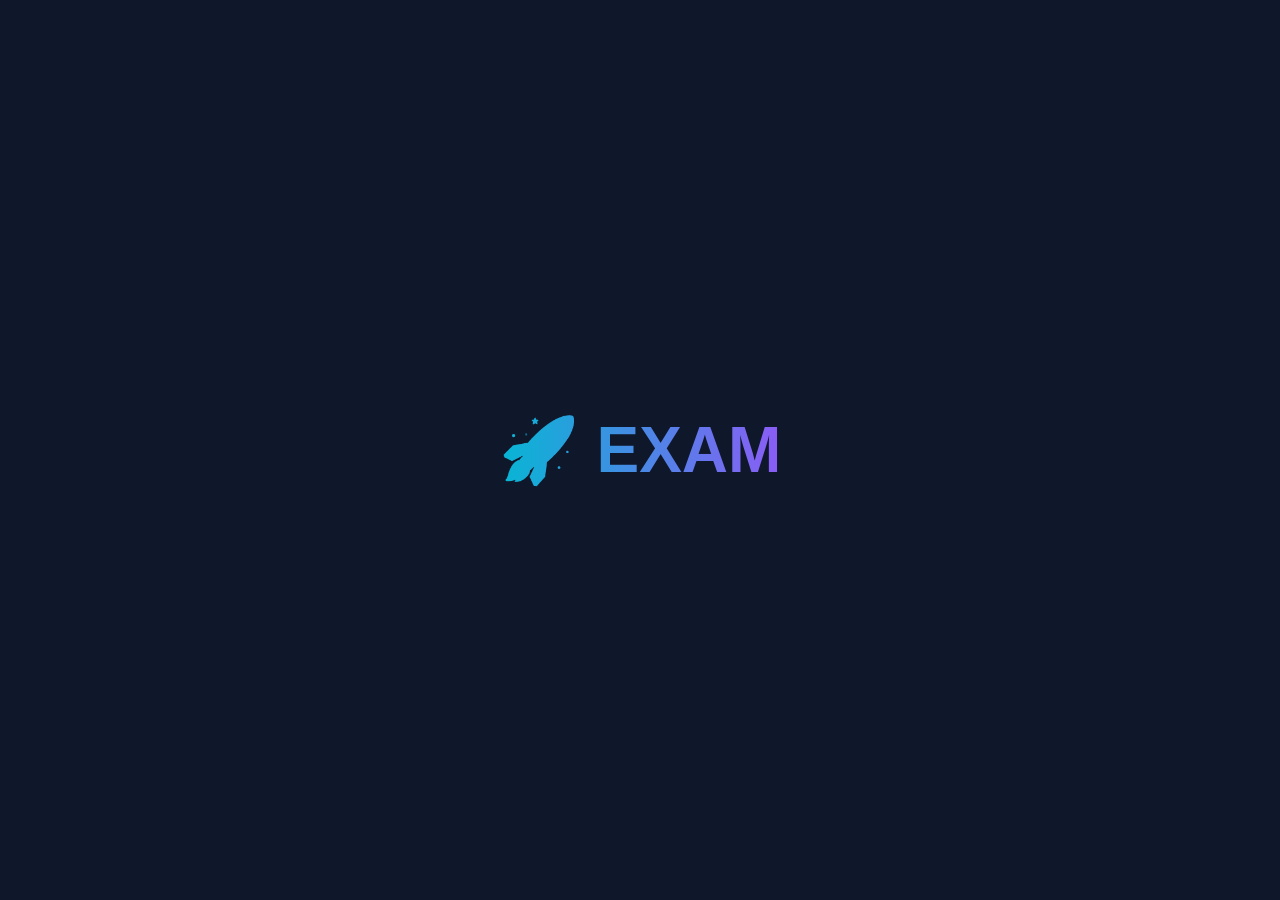
<file: exam/index.html>
<!DOCTYPE html><html><head><meta charset='UTF-8'><title>Exam</title><style>body{margin:0;background:#0f172a;color:#fff;font-family:Arial;display:flex;justify-content:center;align-items:center;height:100vh}h1{font-size:4rem;background:linear-gradient(90deg,#06b6d4,#8b5cf6);-webkit-background-clip:text;color:transparent}</style></head><body><h1>🚀 EXAM</h1></body></html>
</file>
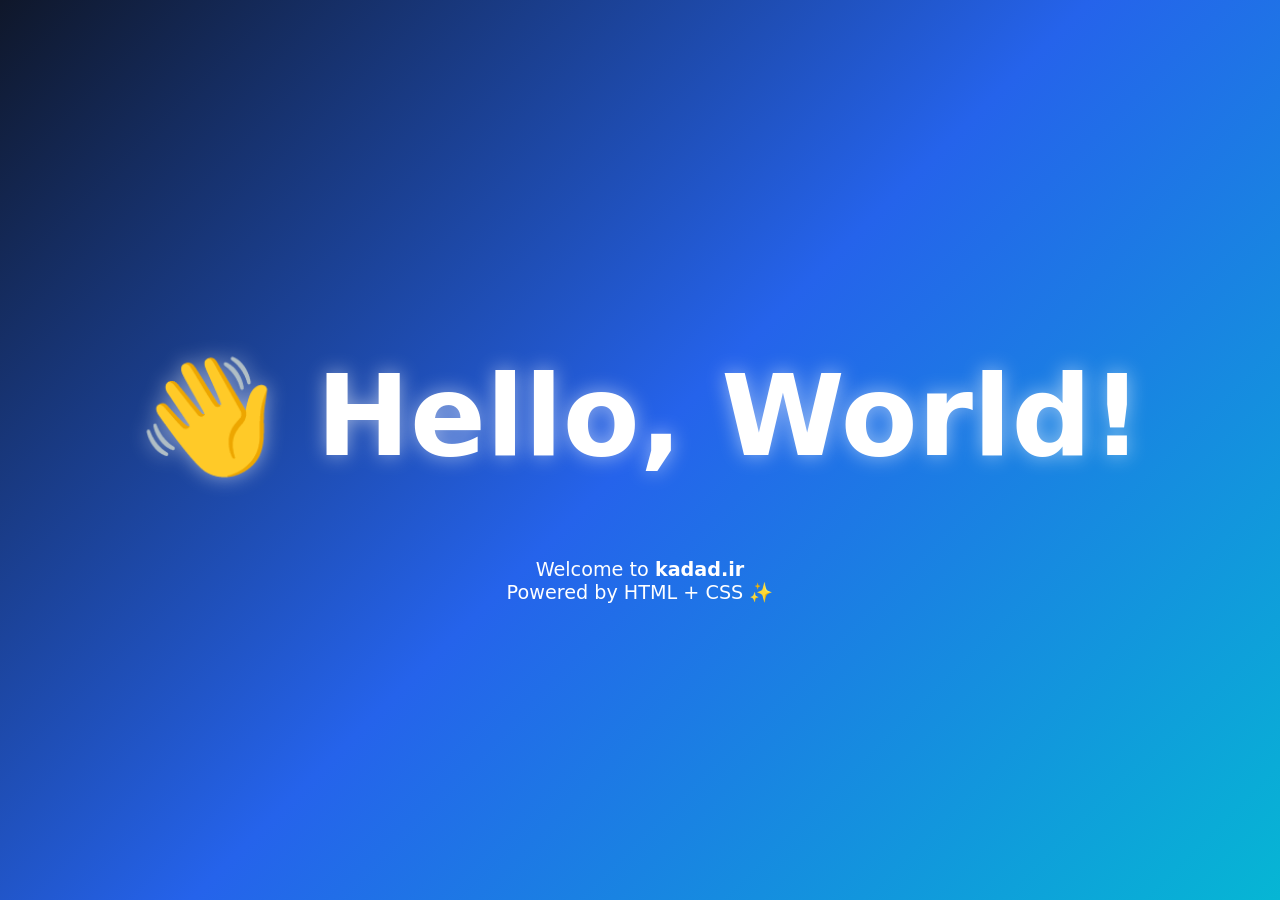
<file: hello world/index.html>
<!DOCTYPE html><html lang="en"><head><meta charset="UTF-8"><meta name="viewport" content="width=device-width,initial-scale=1"><title>Hello World</title><style>body{margin:0;display:grid;place-items:center;height:100vh;background:linear-gradient(135deg,#0f172a,#2563eb,#06b6d4);font-family:system-ui;color:#fff;overflow:hidden}h1{font-size:clamp(3rem,10vw,7rem);text-shadow:0 0 20px #fff8;animation:glow 2s infinite alternate}p{text-align:center;font-size:1.2rem}@keyframes glow{from{transform:scale(1)}to{transform:scale(1.08)}}</style></head><body><div><h1>👋 Hello, World!</h1><p>Welcome to <b>kadad.ir</b><br>Powered by HTML + CSS ✨</p></div></body></html>
</file>
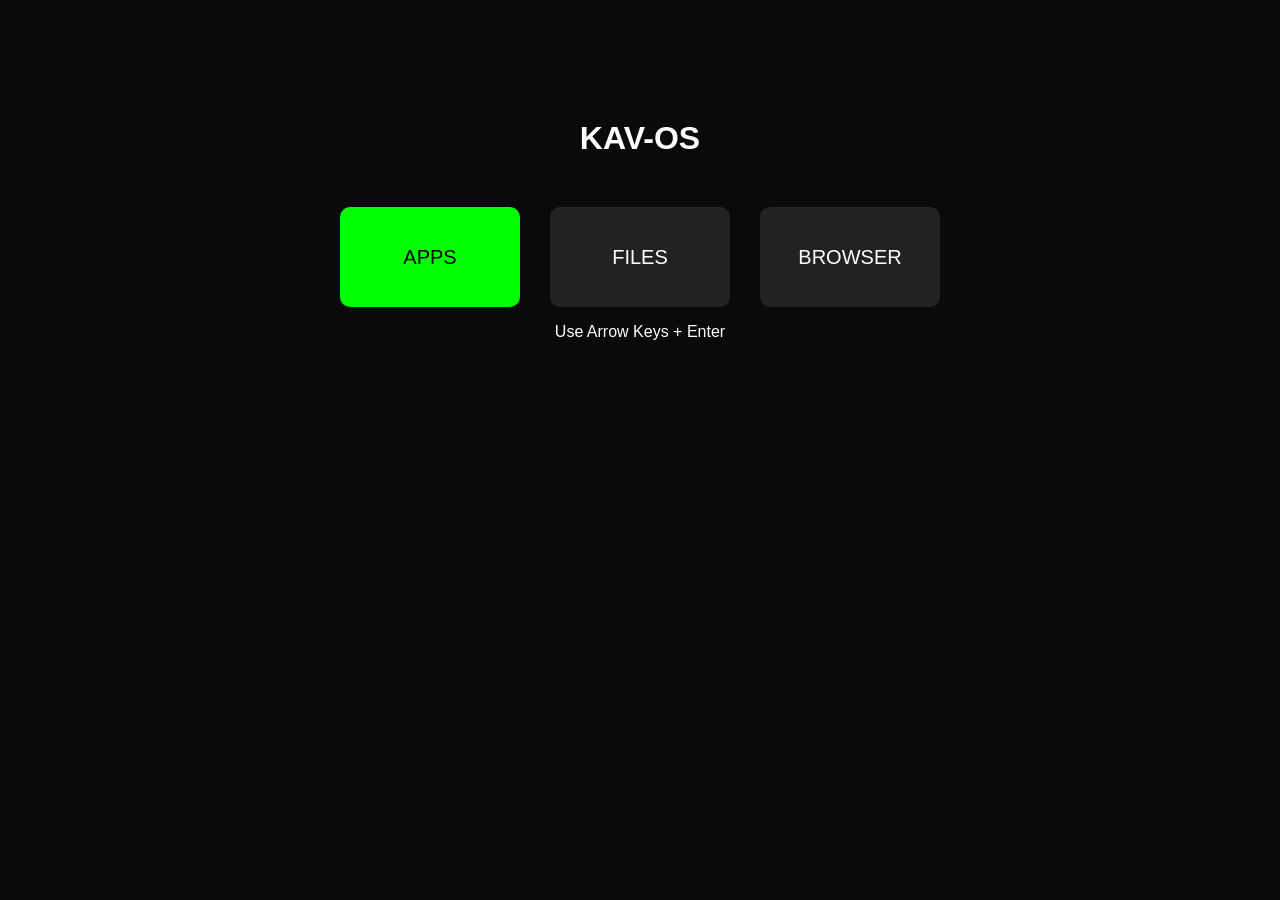
<file: kav os/index.html>
<!DOCTYPE html>
<html>
<head>
    <title>Kav-OS Launcher</title>
    <link rel="stylesheet" href="style.css">
</head>

<body>

<div class="container">

    <h1>KAV-OS</h1>

    <div class="menu">
        <div class="item active">APPS</div>
        <div class="item">FILES</div>
        <div class="item">BROWSER</div>
    </div>

    <p>Use Arrow Keys + Enter</p>

</div>

<script src="app.js"></script>

</body>
</html>
</file>
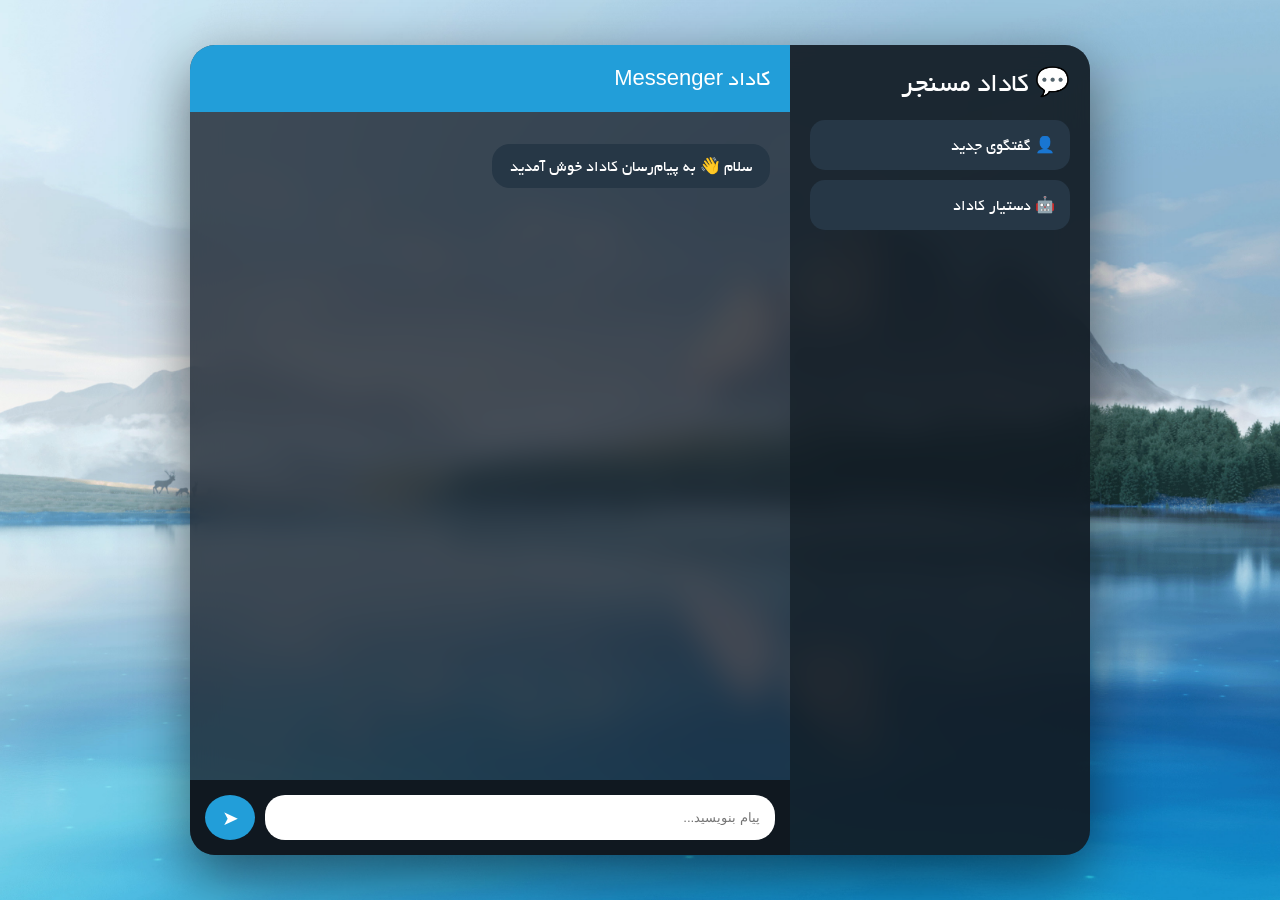
<file: mess/index.html>
<!DOCTYPE html>
<html lang="fa" dir="rtl">
<head>
<meta charset="UTF-8">
<meta name="viewport" content="width=device-width,initial-scale=1.0">
<title>Kadad Messenger</title>
<style>
@font-face{font-family:Yekan;src:url('B-YEKAN.ttf')}
*{box-sizing:border-box}body{margin:0;font-family:Yekan,Arial;background:#111 url('BG.png') center/cover fixed;color:#fff;height:100vh;display:flex;align-items:center;justify-content:center}
.app{width:95%;max-width:900px;height:90vh;background:#18222dca;backdrop-filter:blur(15px);border-radius:25px;overflow:hidden;display:flex;box-shadow:0 20px 60px #0008}
.sidebar{width:300px;background:#101820aa;padding:20px}.logo{font-size:28px;margin-bottom:20px}.chat{padding:15px;border-radius:15px;background:#263746;margin:10px 0;cursor:pointer}.main{flex:1;display:flex;flex-direction:column}.header{padding:20px;background:#229ed9;font-size:22px}.messages{flex:1;padding:20px;overflow:auto}.msg{background:#263746;padding:12px 18px;border-radius:18px;margin:12px 0;width:max-content;max-width:80%}.me{background:#229ed9;margin-right:auto}.send{display:flex;padding:15px;background:#101820}.send input{flex:1;padding:15px;border:0;border-radius:20px;background:#fff}.send button{margin-right:10px;border:0;border-radius:50%;width:50px;background:#229ed9;color:white;font-size:20px}
@media(max-width:700px){.sidebar{display:none}.app{height:100vh;width:100%;border-radius:0}}
</style>
</head>
<body>
<div class="app">
<aside class="sidebar"><div class="logo">💬 کاداد مسنجر</div><div class="chat">👤 گفتگوی جدید</div><div class="chat">🤖 دستیار کاداد</div></aside>
<section class="main"><div class="header">کاداد Messenger</div><div class="messages" id="messages"><div class="msg">سلام 👋 به پیام‌رسان کاداد خوش آمدید</div></div><div class="send"><input id="text" placeholder="پیام بنویسید..."><button onclick="send()">➤</button></div></section>
</div>
<script>function send(){let i=document.getElementById('text');if(i.value){let m=document.createElement('div');m.className='msg me';m.textContent=i.value;document.getElementById('messages').appendChild(m);i.value='';}}</script>
</body>
</html>
</file>
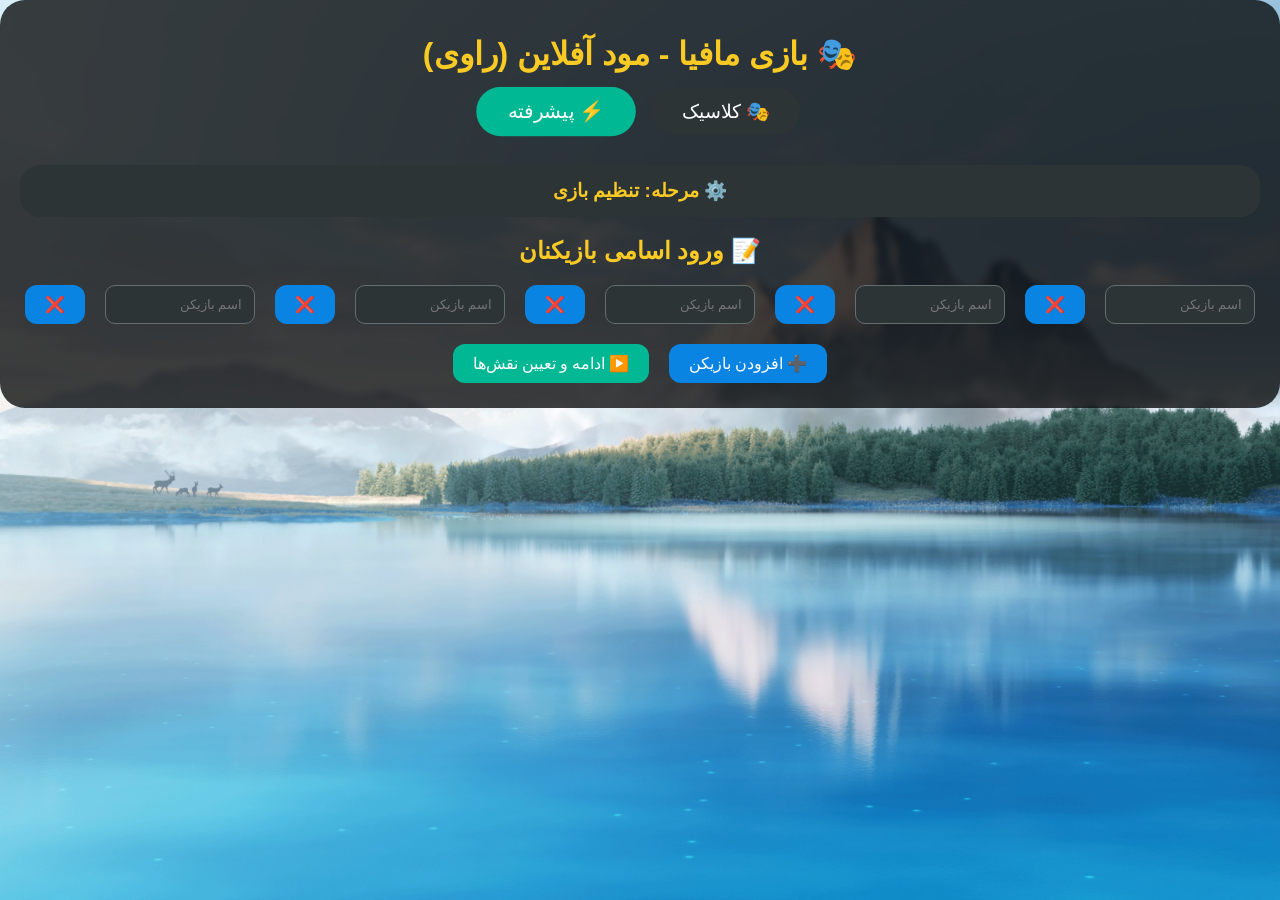
<file: mafia/offline/index.html>
<!DOCTYPE html>
<html dir="rtl">
<head>
    <meta charset="UTF-8">
    <meta name="viewport" content="width=device-width, initial-scale=1.0, user-scalable=yes">
    <title>مافیا - مود آفلاین (راوی)</title>
    <link rel="stylesheet" href="../style.css">
</head>
<body>
<div class="container" id="app">
    <h1>🎭 بازی مافیا - مود آفلاین (راوی)</h1>
    
    <div class="mode-selector">
        <div class="mode-btn" data-mode="classic" onclick="selectGameMode('classic')">🎭 کلاسیک</div>
        <div class="mode-btn" data-mode="advanced" onclick="selectGameMode('advanced')">⚡ پیشرفته</div>
    </div>
    
    <div class="status-panel">
        <h3 id="gameStateText">⚙️ مرحله: تنظیم بازی</h3>
        <div id="extraInfo"></div>
        <div id="detectiveResultBox" class="detective-result-box"></div>
    </div>
    
    <div id="setupPanel">
        <h2>📝 ورود اسامی بازیکنان</h2>
        <div id="namesInputArea" class="flex-center" style="flex-direction: column;">
            <div id="nameInputs" class="flex-center"></div>
            <div class="flex-center">
                <button onclick="addPlayerField()">➕ افزودن بازیکن</button>
                <button class="primary" onclick="goToRoleSelection()">▶️ ادامه و تعیین نقش‌ها</button>
            </div>
        </div>
    </div>
    
    <div id="rolePanel" style="display:none;">
        <h2>🎭 تعداد هر نقش را مشخص کنید</h2>
        <div id="roleCountsArea" class="role-selector"></div>
        <div id="roleError" style="color:#e84118; text-align:center;"></div>
        <div class="flex-center">
            <button class="primary" onclick="assignRolesAndStart()">🎲 شروع بازی و تخصیص تصادفی نقش‌ها</button>
        </div>
    </div>
    
    <div id="gamePanel" style="display:none;">
        <div class="map" id="playersMap"></div>
        <div id="actionPanel">
            <div id="talkPanel" style="display:none;">
                <div class="speaker-box">
                    🎙️ نوبت صحبت: <span id="currentSpeakerName"></span>
                    <div class="timer">⏱️ <span id="timerCount">30</span> ثانیه</div>
                    <div class="flex-center">
                        <button onclick="nextSpeaker()">✅ پایان صحبت نفر فعلی</button>
                    </div>
                </div>
            </div>
            <div id="nightPanel" style="display:none;">
                <h3>🌙 شب - اقدامات</h3>
                <div id="mafiaSection">
                    <h4>🗡️ مافیا قربانی را انتخاب کند:</h4>
                    <div id="mafiaTargets" class="vote-buttons"></div>
                </div>
                <div id="janitorSection" style="display:none;">
                    <h4>🧹 ژنیتر: صحنه جرم را به نام چه کسی بزند؟</h4>
                    <div id="janitorTargets" class="vote-buttons"></div>
                </div>
                <div id="doctorSection" style="display:none;">
                    <h4>💊 دکتر نفر مورد نظر برای نجات را انتخاب کند:</h4>
                    <div id="doctorTargets" class="vote-buttons"></div>
                </div>
                <div id="detectiveSection" style="display:none;">
                    <h4>🔎 کارآگاه از چه کسی استعلام بگیرد؟</h4>
                    <div id="detectiveTargets" class="vote-buttons"></div>
                </div>
                <div id="escortSection" style="display:none;">
                    <h4>💃 اسکورت: حواس چه کسی را پرت کند؟</h4>
                    <div id="escortTargets" class="vote-buttons"></div>
                </div>
                <div id="werewolfSection" style="display:none;">
                    <h4>🐺 ورولو (فقط شب ماه کامل): قربانی را انتخاب کن</h4>
                    <div id="werewolfTargets" class="vote-buttons"></div>
                </div>
                <div id="vampireSection" style="display:none;">
                    <h4>🧛 ومپایر: چه کسی را گاز می‌گیری؟</h4>
                    <div id="vampireTargets" class="vote-buttons"></div>
                </div>
                <div class="flex-center">
                    <button class="primary" onclick="submitNightActions()">✅ تأیید و پایان شب</button>
                </div>
            </div>
            <div id="votingPanel" style="display:none;">
                <h3 id="votingTitle">🗳️ رأی‌گیری</h3>
                <div id="votingOptions"></div>
                <div class="flex-center">
                    <button class="primary" onclick="finalizeVoting()">✅ اعلام نتایج رأی‌گیری</button>
                </div>
            </div>
        </div>
        <div class="flex-center" style="margin-top: 20px;">
            <button class="warning" onclick="nextPhase()">⏩ مرحله بعد</button>
            <button class="danger" onclick="resetFullGame()">🔄 ریست کامل بازی</button>
        </div>
    </div>
</div>

<script>
    let players = [];
    let gameMode = "advanced";
    let gameState = "setup";
    let currentTalkIndex = 0;
    let timerInterval = null;
    let remainingTime = 30;
    let nightCount = 0;
    
    let selectedMafiaTarget = null;
    let selectedJanitorTarget = null;
    let selectedDoctorTarget = null;
    let selectedDetectiveTarget = null;
    let selectedEscortTarget = null;
    let selectedWerewolfTarget = null;
    let selectedVampireTarget = null;
    
    let currentVotingRound = 1;
    let votingTemp = [];
    let lastNightResult = "";
    let detectiveBlocked = false;
    
    const advancedRoles = ["mafia", "doctor", "detective", "civilian", "janitor", "joker", "escort", "werewolf", "vampire"];
    const classicRoles = ["mafia", "doctor", "detective", "civilian"];
    
    function selectGameMode(mode) {
        gameMode = mode;
        document.querySelectorAll('.mode-btn').forEach(btn => btn.classList.remove('active'));
        document.querySelector(`.mode-btn[data-mode="${mode}"]`).classList.add('active');
    }
    
    function updateUI() { renderPlayersMap(); updateStatusText(); }
    
    function renderPlayersMap() {
        let mapDiv = document.getElementById("playersMap");
        if (!mapDiv) return;
        mapDiv.innerHTML = "";
        for (let i = 0; i < players.length; i++) {
            let p = players[i];
            let card = document.createElement("div");
            card.className = "player-card" + (p.isAlive ? "" : " dead");
            let roleClass = "", roleText = "";
            switch(p.role) {
                case "mafia": roleClass = "role-mafia"; roleText = "مافیا"; break;
                case "doctor": roleClass = "role-doctor"; roleText = "دکتر"; break;
                case "detective": roleClass = "role-detective"; roleText = "کارآگاه"; break;
                case "civilian": roleClass = "role-civilian"; roleText = "شهروند"; break;
                case "janitor": roleClass = "role-janitor"; roleText = "ژنیتر"; break;
                case "joker": roleClass = "role-joker"; roleText = "جوکر"; break;
                case "escort": roleClass = "role-escort"; roleText = "اسکورت"; break;
                case "werewolf": roleClass = "role-werewolf"; roleText = "ورولو"; break;
                case "vampire": roleClass = "role-vampire"; roleText = "ومپایر"; break;
                default: roleClass = "role-civilian"; roleText = "شهروند";
            }
            card.innerHTML = `<div class="player-name">${p.name}</div><div class="player-role ${roleClass}">${roleText}</div>${p.voteCount > 0 ? `<div class="vote-badge">${p.voteCount}</div>` : ""}`;
            mapDiv.appendChild(card);
        }
    }
    
    function updateStatusText() {
        let stateText = document.getElementById("gameStateText");
        let extra = document.getElementById("extraInfo");
        if (!stateText) return;
        switch(gameState) {
            case "setup": stateText.innerText = "⚙️ مرحله: ورود اسامی بازیکنان"; break;
            case "roleSelect": stateText.innerText = "🎭 مرحله: انتخاب تعداد نقش‌ها"; break;
            case "dayTalk": stateText.innerText = "☀️ روز - صحبت بازیکنان"; break;
            case "night": stateText.innerText = `🌙 شب ${Math.floor(nightCount/2)+1} - اقدامات ویژه`; break;
            case "voting1": stateText.innerText = "🗳️ رأی‌گیری مرحله اول"; break;
            case "voting2": stateText.innerText = "😴 خواب نیم‌روزی - رأی‌گیری نهایی"; break;
            default: stateText.innerText = "بازی در جریان";
        }
        if (extra && lastNightResult) extra.innerHTML = `<div>${lastNightResult}</div>`;
    }
    
    function updateVoteBadges() {
        for(let i=0;i<players.length;i++) players[i].voteCount = 0;
        for(let i=0;i<players.length;i++) {
            if(votingTemp[i] && votingTemp[i].length) {
                for(let targetName of votingTemp[i]) {
                    let targetIndex = players.findIndex(p => p.name === targetName);
                    if(targetIndex !== -1) players[targetIndex].voteCount++;
                }
            }
        }
        renderPlayersMap();
    }
    
    function addPlayerField() {
        let container = document.getElementById("nameInputs");
        let inputDiv = document.createElement("div");
        inputDiv.className = "flex-center";
        inputDiv.innerHTML = `<input type="text" placeholder="اسم بازیکن" class="player-name-input" style="width:150px;"> <button onclick="this.parentElement.remove()">❌</button>`;
        container.appendChild(inputDiv);
    }
    
    function goToRoleSelection() {
        let nameInputs = document.querySelectorAll("#nameInputs .player-name-input");
        let namesList = [];
        nameInputs.forEach(inp => { if(inp.value.trim() !== "") namesList.push(inp.value.trim()); });
        if(namesList.length < 5) { alert("حداقل ۵ بازیکن نیاز است!"); return; }
        players = namesList.map(name => ({ name, role: "", isAlive: true, voteCount: 0, votedFor: [] }));
        document.getElementById("setupPanel").style.display = "none";
        document.getElementById("rolePanel").style.display = "block";
        gameState = "roleSelect";
        renderRoleOptions();
        updateUI();
    }
    
    function renderRoleOptions() {
        let container = document.getElementById("roleCountsArea");
        container.innerHTML = "";
        let rolesList = (gameMode === "classic") ? classicRoles : advancedRoles;
        let defaultValues = { mafia: 1, doctor: 1, detective: 1, civilian: 2, janitor: 0, joker: 0, escort: 0, werewolf: 0, vampire: 0 };
        rolesList.forEach(role => {
            let roleName = { mafia: "مافیا", doctor: "دکتر", detective: "کارآگاه", civilian: "شهروند", janitor: "ژنیتر", joker: "جوکر", escort: "اسکورت", werewolf: "ورولو", vampire: "ومپایر" }[role];
            let div = document.createElement("div");
            div.className = "role-card";
            div.innerHTML = `<div>${roleName}</div><input type="number" id="role_${role}" min="0" max="5" value="${defaultValues[role]}">`;
            container.appendChild(div);
        });
    }
    
    function assignRolesAndStart() {
        let rolesNeeded = [];
        let rolesList = (gameMode === "classic") ? classicRoles : advancedRoles;
        for(let role of rolesList) {
            let count = parseInt(document.getElementById(`role_${role}`)?.value || 0);
            for(let i=0; i<count; i++) rolesNeeded.push(role);
        }
        if(rolesNeeded.length !== players.length) {
            document.getElementById("roleError").innerText = `تعداد نقش‌ها (${rolesNeeded.length}) با تعداد بازیکنان (${players.length}) همخوانی ندارد!`;
            return;
        }
        if(!rolesNeeded.includes("mafia")) { document.getElementById("roleError").innerText = "حداقل یک مافیا نیاز است!"; return; }
        for(let i=rolesNeeded.length-1;i>0;i--) { let j = Math.floor(Math.random()*(i+1)); [rolesNeeded[i], rolesNeeded[j]] = [rolesNeeded[j], rolesNeeded[i]]; }
        for(let i=0;i<players.length;i++) players[i].role = rolesNeeded[i];
        document.getElementById("rolePanel").style.display = "none";
        document.getElementById("gamePanel").style.display = "block";
        gameState = "dayTalk";
        currentTalkIndex = 0;
        nightCount = 0;
        startTalkPhase();
        updateUI();
    }
    
    function startTalkPhase() {
        let alivePlayers = players.filter(p => p.isAlive);
        if(alivePlayers.length === 0) return;
        if(currentTalkIndex >= alivePlayers.length) {
            gameState = "night";
            nightCount++;
            stopTimer();
            updateUI();
            document.getElementById("talkPanel").style.display = "none";
            document.getElementById("nightPanel").style.display = "block";
            prepareNightPhase();
            return;
        }
        let speaker = alivePlayers[currentTalkIndex];
        document.getElementById("currentSpeakerName").innerText = speaker.name;
        document.getElementById("talkPanel").style.display = "block";
        document.getElementById("nightPanel").style.display = "none";
        document.getElementById("votingPanel").style.display = "none";
        remainingTime = 30;
        startTimer();
    }
    
    function startTimer() {
        if(timerInterval) clearInterval(timerInterval);
        timerInterval = setInterval(() => {
            if(remainingTime <= 0) { clearInterval(timerInterval); nextSpeaker(); }
            else { remainingTime--; let timerSpan = document.getElementById("timerCount"); if(timerSpan) timerSpan.innerText = remainingTime; }
        }, 1000);
    }
    
    function stopTimer() { if(timerInterval) clearInterval(timerInterval); }
    window.nextSpeaker = function() { stopTimer(); let alivePlayers = players.filter(p => p.isAlive); currentTalkIndex++; startTalkPhase(); };
    
    function prepareNightPhase() {
        selectedMafiaTarget = selectedJanitorTarget = selectedDoctorTarget = selectedDetectiveTarget = selectedEscortTarget = selectedWerewolfTarget = selectedVampireTarget = null;
        detectiveBlocked = false;
        document.getElementById("detectiveResultBox").style.display = "none";
        let alivePlayers = players.filter(p => p.isAlive);
        let mafiaExists = players.some(p => p.role === "mafia" && p.isAlive);
        let doctorExists = players.some(p => p.role === "doctor" && p.isAlive);
        let detectiveExists = players.some(p => p.role === "detective" && p.isAlive);
        let janitorExists = (gameMode === "advanced") && players.some(p => p.role === "janitor" && p.isAlive);
        let escortExists = (gameMode === "advanced") && players.some(p => p.role === "escort" && p.isAlive);
        let werewolfExists = (gameMode === "advanced") && players.some(p => p.role === "werewolf" && p.isAlive);
        let vampireExists = (gameMode === "advanced") && players.some(p => p.role === "vampire" && p.isAlive);
        let isFullMoon = (nightCount % 4 == 0);
        
        let mafiaDiv = document.getElementById("mafiaTargets");
        if(mafiaExists) {
            document.getElementById("mafiaSection").style.display = "block";
            mafiaDiv.innerHTML = "";
            alivePlayers.forEach(p => { let btn = document.createElement("div"); btn.className = "vote-btn"; btn.innerText = p.name; btn.onclick = () => { document.querySelectorAll("#mafiaTargets .vote-btn").forEach(b => b.classList.remove("selected")); btn.classList.add("selected"); selectedMafiaTarget = p.name; }; mafiaDiv.appendChild(btn); });
        } else document.getElementById("mafiaSection").style.display = "none";
        
        let janitorDiv = document.getElementById("janitorTargets");
        if(janitorExists && mafiaExists) {
            document.getElementById("janitorSection").style.display = "block";
            janitorDiv.innerHTML = "";
            let nonMafiaAlive = alivePlayers.filter(p => p.role !== "mafia");
            nonMafiaAlive.forEach(p => { let btn = document.createElement("div"); btn.className = "vote-btn"; btn.innerText = p.name; btn.onclick = () => { document.querySelectorAll("#janitorTargets .vote-btn").forEach(b => b.classList.remove("selected")); btn.classList.add("selected"); selectedJanitorTarget = p.name; }; janitorDiv.appendChild(btn); });
        } else document.getElementById("janitorSection").style.display = "none";
        
        let doctorDiv = document.getElementById("doctorTargets");
        if(doctorExists) {
            document.getElementById("doctorSection").style.display = "block";
            doctorDiv.innerHTML = "";
            alivePlayers.forEach(p => { let btn = document.createElement("div"); btn.className = "vote-btn"; btn.innerText = p.name; btn.onclick = () => { document.querySelectorAll("#doctorTargets .vote-btn").forEach(b => b.classList.remove("selected")); btn.classList.add("selected"); selectedDoctorTarget = p.name; }; doctorDiv.appendChild(btn); });
        } else document.getElementById("doctorSection").style.display = "none";
        
        let detectiveDiv = document.getElementById("detectiveTargets");
        if(detectiveExists) {
            document.getElementById("detectiveSection").style.display = "block";
            detectiveDiv.innerHTML = "";
            alivePlayers.forEach(p => { let btn = document.createElement("div"); btn.className = "vote-btn"; btn.innerText = p.name; btn.onclick = () => { document.querySelectorAll("#detectiveTargets .vote-btn").forEach(b => b.classList.remove("selected")); btn.classList.add("selected"); selectedDetectiveTarget = p.name; }; detectiveDiv.appendChild(btn); });
        } else document.getElementById("detectiveSection").style.display = "none";
        
        let escortDiv = document.getElementById("escortTargets");
        if(escortExists) {
            document.getElementById("escortSection").style.display = "block";
            escortDiv.innerHTML = "";
            alivePlayers.forEach(p => { let btn = document.createElement("div"); btn.className = "vote-btn"; btn.innerText = p.name; btn.onclick = () => { document.querySelectorAll("#escortTargets .vote-btn").forEach(b => b.classList.remove("selected")); btn.classList.add("selected"); selectedEscortTarget = p.name; if(p.role === "detective") detectiveBlocked = true; }; escortDiv.appendChild(btn); });
        } else document.getElementById("escortSection").style.display = "none";
        
        let werewolfDiv = document.getElementById("werewolfTargets");
        if(werewolfExists && isFullMoon) {
            document.getElementById("werewolfSection").style.display = "block";
            werewolfDiv.innerHTML = "";
            alivePlayers.forEach(p => { let btn = document.createElement("div"); btn.className = "vote-btn"; btn.innerText = p.name; btn.onclick = () => { document.querySelectorAll("#werewolfTargets .vote-btn").forEach(b => b.classList.remove("selected")); btn.classList.add("selected"); selectedWerewolfTarget = p.name; }; werewolfDiv.appendChild(btn); });
        } else document.getElementById("werewolfSection").style.display = "none";
        
        let vampireDiv = document.getElementById("vampireTargets");
        if(vampireExists) {
            document.getElementById("vampireSection").style.display = "block";
            vampireDiv.innerHTML = "";
            alivePlayers.forEach(p => { let btn = document.createElement("div"); btn.className = "vote-btn"; btn.innerText = p.name; btn.onclick = () => { document.querySelectorAll("#vampireTargets .vote-btn").forEach(b => b.classList.remove("selected")); btn.classList.add("selected"); selectedVampireTarget = p.name; }; vampireDiv.appendChild(btn); });
        } else document.getElementById("vampireSection").style.display = "none";
    }
    
    window.submitNightActions = function() {
        let mafiaTargetObj = players.find(p => p.name === selectedMafiaTarget);
        let savedObj = players.find(p => p.name === selectedDoctorTarget);
        let janitorTargetObj = players.find(p => p.name === selectedJanitorTarget);
        let werewolfTargetObj = players.find(p => p.name === selectedWerewolfTarget);
        let vampireTargetObj = players.find(p => p.name === selectedVampireTarget);
        let killedName = "", killedBy = "";
        if(mafiaTargetObj && mafiaTargetObj.isAlive) {
            killedName = mafiaTargetObj.name; killedBy = "mafia";
            if(savedObj && savedObj.name === killedName) { lastNightResult = `🩺 دکتر ${savedObj.name} را نجات داد. امشب کسی کشته نشد.`; killedName = ""; }
        }
        if(werewolfTargetObj && werewolfTargetObj.isAlive && (nightCount % 4 == 0)) {
            if(killedName === "") { killedName = werewolfTargetObj.name; killedBy = "werewolf"; lastNightResult = `🐺 ورولو ${killedName} را کشت.`; }
        }
        if(vampireTargetObj && vampireTargetObj.isAlive && vampireTargetObj.role !== "vampire") { vampireTargetObj.role = "vampire"; lastNightResult += `<br>🧛 ${vampireTargetObj.name} توسط ومپایر گاز گرفته شد و اکنون ومپایر است!`; }
        if(killedName !== "") {
            let killedIndex = players.findIndex(p => p.name === killedName);
            if(killedIndex !== -1) {
                players[killedIndex].isAlive = false;
                if(janitorTargetObj && killedBy === "mafia") lastNightResult = `🧹 ژنیتر صحنه جرم را به نام ${janitorTargetObj.name} انداخت. (در واقع ${killedName} کشته شد)`;
                else if(!lastNightResult.includes("کشته")) lastNightResult = `🗡️ مافیا ${killedName} را کشت.`;
            }
        }
        let detectiveTargetObj = players.find(p => p.name === selectedDetectiveTarget);
        if(detectiveTargetObj && !detectiveBlocked) {
            let isMafia = (detectiveTargetObj.role === "mafia");
            let resultText = `🔍 استعلام از ${detectiveTargetObj.name}: ${isMafia ? "❌ مافیا است" : "✅ مافیا نیست"}`;
            lastNightResult += `<br>${resultText}`;
            let resultBox = document.getElementById("detectiveResultBox");
            resultBox.innerHTML = resultText;
            resultBox.style.display = "block";
        } else if(detectiveBlocked) lastNightResult += `<br>💃 اسکورت حواس کارآگاه را پرت کرد! امشب استعلامی انجام نشد.`;
        document.getElementById("nightPanel").style.display = "none";
        gameState = "voting1";
        currentVotingRound = 1;
        startVotingPhase();
        updateUI();
    };
    
    function startVotingPhase() {
        votingTemp = [];
        for(let i=0; i<players.length; i++) votingTemp.push([]);
        if(currentVotingRound === 1) {
            document.getElementById("votingTitle").innerHTML = "🗳️ رأی‌گیری مرحله اول <br> <span style='font-size:0.8rem;'>✅ هر بازیکن می‌تواند به چند نفر (حتی همه، غیر از خودش) رأی دهد</span>";
            renderVotingPhase1();
        } else {
            document.getElementById("votingTitle").innerHTML = "😴 خواب نیم‌روزی - رأی‌گیری نهایی <br> <span style='font-size:0.8rem;'>✅ هر بازیکن فقط به یک نفر رأی می‌دهد</span>";
            renderVotingPhase2();
        }
        document.getElementById("votingPanel").style.display = "block";
        document.getElementById("talkPanel").style.display = "none";
        document.getElementById("nightPanel").style.display = "none";
    }
    
    function renderVotingPhase1() {
        let container = document.getElementById("votingOptions");
        container.innerHTML = "";
        for(let i=0; i<players.length; i++) {
            if(!players[i].isAlive) continue;
            let voter = players[i];
            let div = document.createElement("div");
            div.className = "voting-player";
            div.innerHTML = `<div class="voting-player-name">🗳️ ${voter.name}</div><div class="checkbox-group" id="checkGroup_${i}"></div>`;
            container.appendChild(div);
            let group = div.querySelector(".checkbox-group");
            for(let j=0; j<players.length; j++) {
                if(!players[j].isAlive) continue;
                if(players[j].name === voter.name) continue;
                let label = document.createElement("label");
                label.innerHTML = `<input type="checkbox" value="${players[j].name}" class="voteCheck_${i}"> ${players[j].name}`;
                group.appendChild(label);
            }
        }
    }
    
    function renderVotingPhase2() {
        let container = document.getElementById("votingOptions");
        container.innerHTML = "";
        for(let i=0; i<players.length; i++) {
            if(!players[i].isAlive) continue;
            let voter = players[i];
            let div = document.createElement("div");
            div.className = "voting-player";
            div.innerHTML = `<div class="voting-player-name">🗳️ ${voter.name}</div><div class="checkbox-group" id="radioGroup_${i}"></div>`;
            container.appendChild(div);
            let group = div.querySelector(".checkbox-group");
            for(let j=0; j<players.length; j++) {
                if(!players[j].isAlive) continue;
                if(players[j].name === voter.name) continue;
                let label = document.createElement("label");
                label.innerHTML = `<input type="radio" name="vote_${i}" value="${players[j].name}"> ${players[j].name}`;
                group.appendChild(label);
            }
        }
    }
    
    window.finalizeVoting = function() {
        if(currentVotingRound === 1) {
            for(let i=0; i<players.length; i++) {
                if(!players[i].isAlive) continue;
                let checkboxes = document.querySelectorAll(`.voteCheck_${i}:checked`);
                votingTemp[i] = [];
                checkboxes.forEach(cb => votingTemp[i].push(cb.value));
            }
            let voteMap = new Map();
            for(let votes of votingTemp) for(let targetName of votes) voteMap.set(targetName, (voteMap.get(targetName) || 0) + 1);
            let maxVote = 0, maxPerson = "";
            for(let [name, count] of voteMap) if(count > maxVote) { maxVote = count; maxPerson = name; }
            let needed = Math.floor(players.filter(p => p.isAlive).length / 2) + 1;
            if(maxVote >= needed && maxPerson !== "") {
                alert(`👑 ${maxPerson} با ${maxVote} رأی به مرحله دوم رفت`);
                currentVotingRound = 2;
                startVotingPhase();
            } else {
                alert(`هیچکس رأی کافی نیاورد. روز جدید شروع می‌شود.`);
                gameState = "dayTalk";
                currentTalkIndex = 0;
                startTalkPhase();
                document.getElementById("votingPanel").style.display = "none";
                updateUI();
            }
            updateVoteBadges();
            setTimeout(() => { for(let i=0;i<players.length;i++) players[i].voteCount = 0; renderPlayersMap(); }, 2000);
        } else if(currentVotingRound === 2) {
            for(let i=0; i<players.length; i++) {
                if(!players[i].isAlive) continue;
                let selected = document.querySelector(`input[name="vote_${i}"]:checked`);
                votingTemp[i] = selected ? [selected.value] : [];
            }
            let voteMap = new Map();
            for(let votes of votingTemp) for(let targetName of votes) voteMap.set(targetName, (voteMap.get(targetName) || 0) + 1);
            let maxVote = 0, maxPerson = "";
            for(let [name, count] of voteMap) if(count > maxVote) { maxVote = count; maxPerson = name; }
            if(maxPerson !== "" && maxVote > 0) {
                let executed = players.find(p => p.name === maxPerson);
                if(executed && executed.isAlive) { executed.isAlive = false; lastNightResult = `👨‍⚖️ بعد از رأی‌گیری نهایی، ${executed.name} با ${maxVote} رأی اعدام شد.`; }
            } else lastNightResult = "رأی‌گیری به تساوی انجامید و کسی اعدام نشد.";
            gameState = "dayTalk";
            currentTalkIndex = 0;
            startTalkPhase();
            document.getElementById("votingPanel").style.display = "none";
            updateUI();
            updateVoteBadges();
            setTimeout(() => { for(let i=0;i<players.length;i++) players[i].voteCount = 0; renderPlayersMap(); }, 2000);
        }
    };
    
    window.nextPhase = function() {
        if(gameState === "dayTalk") { stopTimer(); gameState = "night"; updateUI(); document.getElementById("talkPanel").style.display = "none"; document.getElementById("nightPanel").style.display = "block"; prepareNightPhase(); }
        else if(gameState === "night") alert("🌙 ابتدا اقدامات شب را کامل کنید و دکمه 'تأیید و پایان شب' را بزنید.");
        else if(gameState === "voting1" || gameState === "voting2") alert("🗳️ ابتدا رأی‌گیری را نهایی کنید.");
        else alert("در وضعیت فعلی نمی‌توانید به مرحله بعد بروید.");
    };
    
    window.resetFullGame = function() { location.reload(); };
    
    for(let i=0; i<5; i++) addPlayerField();
    selectGameMode('advanced');
</script>
</body>
</html>
</file>
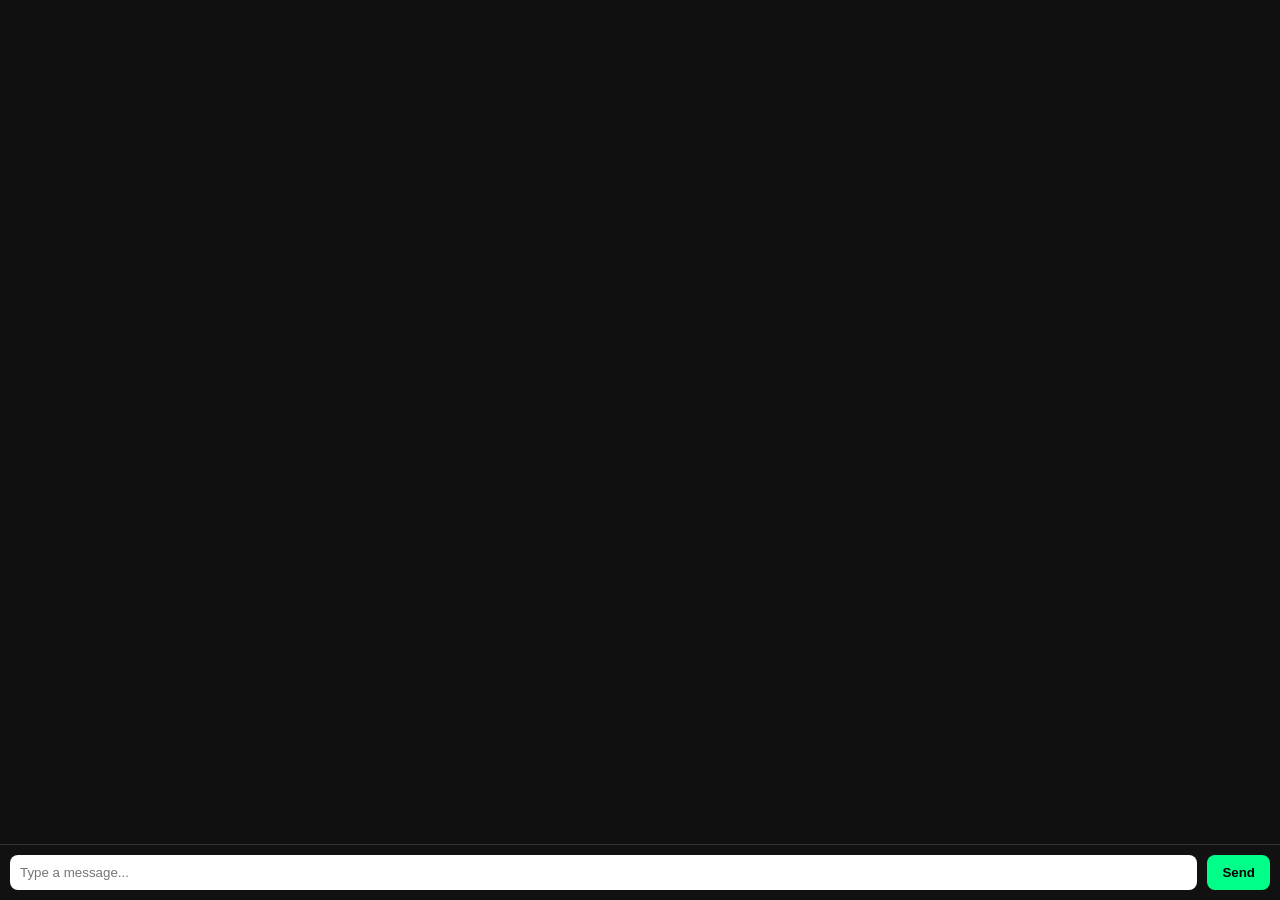
<file: dfc.html>
<!DOCTYPE html>
<html lang="en">
<head>
  <meta charset="UTF-8">
  <title>AI Chat</title>
  <style>
    body {
      margin: 0;
      font-family: sans-serif;
      background: #0f0f0f;
      color: white;
      display: flex;
      flex-direction: column;
      height: 100vh;
    }

    .chat {
      flex: 1;
      padding: 15px;
      overflow-y: auto;
    }

    .msg {
      margin: 10px 0;
      padding: 10px 12px;
      border-radius: 10px;
      max-width: 70%;
      white-space: pre-wrap;
    }

    .user {
      background: #00ff88;
      color: black;
      margin-left: auto;
    }

    .ai {
      background: #222;
      margin-right: auto;
    }

    .input-area {
      display: flex;
      padding: 10px;
      background: #111;
      border-top: 1px solid #333;
    }

    input {
      flex: 1;
      padding: 10px;
      border-radius: 8px;
      border: none;
      outline: none;
    }

    button {
      margin-left: 10px;
      padding: 10px 15px;
      border: none;
      border-radius: 8px;
      background: #00ff88;
      cursor: pointer;
      font-weight: bold;
    }
  </style>
</head>

<body>

<div class="chat" id="chat"></div>

<div class="input-area">
  <input id="input" placeholder="Type a message..." />
  <button onclick="send()">Send</button>
</div>

<script>
const API_URL = "https://quiet-salad-455b.kavandadkhah.workers.dev";

const chat = document.getElementById("chat");

function addMsg(text, type) {
  const div = document.createElement("div");
  div.className = "msg " + type;
  div.innerText = text;
  chat.appendChild(div);
  chat.scrollTop = chat.scrollHeight;
}

async function send() {
  const input = document.getElementById("input");
  const text = input.value;
  if (!text) return;

  addMsg(text, "user");
  input.value = "";

  const res = await fetch(API_URL, {
    method: "POST",
    headers: {
      "Content-Type": "application/json"
    },
    body: JSON.stringify({
      messages: [
        { role: "user", content: text }
      ]
    })
  });

  const data = await res.json();

  const reply = data.response || JSON.stringify(data, null, 2);

  addMsg(reply, "ai");
}
</script>

</body>
</html>
</file>
<file: kav os/style.css>
body {
    margin: 0;
    background: #0a0a0a;
    color: white;
    font-family: sans-serif;
    text-align: center;
}

.container {
    margin-top: 120px;
}

.menu {
    display: flex;
    justify-content: center;
    gap: 30px;
    margin-top: 50px;
}

.item {
    width: 180px;
    height: 100px;
    background: #222;
    display: flex;
    align-items: center;
    justify-content: center;
    font-size: 20px;
    border-radius: 10px;
}

.item.active {
    background: lime;
    color: black;
}
</file>
<file: mafia/style.css>
@font-face {
    font-family: 'B Yekan';
    src: url('https://cdn.fontcdn.ir/FontPersian/BYekan/BYekan.eot');
    src: url('https://cdn.fontcdn.ir/FontPersian/BYekan/BYekan.eot?#iefix') format('embedded-opentype'),
         url('https://cdn.fontcdn.ir/FontPersian/BYekan/BYekan.woff') format('woff'),
         url('https://cdn.fontcdn.ir/FontPersian/BYekan/BYekan.ttf') format('truetype');
    font-weight: normal;
    font-style: normal;
}

* {
    font-family: 'B Yekan', Tahoma, sans-serif;
    margin: 0;
    padding: 0;
    box-sizing: border-box;
}

body {
    background: url('BG.png') no-repeat center center fixed;
    background-size: cover;
    min-height: 100vh;
    position: relative;
    color: white;
}

/* body::before {
    content: '';
    position: fixed;
    top: 0;
    left: 0;
    width: 100%;
    height: 100%;
    background: rgba(0,0,0,0.1);
    z-index: 0;
} */

.container {
    position: relative;
    z-index: 1;
    max-width: 1400px;
    margin: 0 auto;
    background: rgba(0,0,0,0.75);
    border-radius: 25px;
    padding: 20px;
    backdrop-filter: blur(3px);
}

h1, h2, h3, h4 {
    color: #f9ca24;
    text-align: center;
    margin: 15px 0;
}

button, .btn-like {
    background: #0984e3;
    color: white;
    border: none;
    padding: 10px 20px;
    margin: 5px;
    border-radius: 12px;
    font-family: 'B Yekan', Tahoma;
    font-size: 1em;
    cursor: pointer;
    transition: 0.2s;
}

button:hover, .btn-like:hover {
    background: #74b9ff;
    transform: scale(1.02);
}

button.primary {
    background: #00b894;
}

button.danger {
    background: #d63031;
}

button.warning {
    background: #fdcb6e;
    color: #2d3436;
}

input, select, textarea {
    background: #2d3436;
    color: white;
    border: 1px solid #636e72;
    padding: 8px 12px;
    margin: 5px;
    border-radius: 10px;
    font-family: 'B Yekan', Tahoma;
}

input:focus, select:focus, textarea:focus {
    outline: none;
    border-color: #f9ca24;
}

.flex-center {
    display: flex;
    justify-content: center;
    flex-wrap: wrap;
    gap: 10px;
}

.map {
    display: grid;
    grid-template-columns: repeat(auto-fill, minmax(170px, 1fr));
    gap: 15px;
    margin: 25px 0;
}

.player-card {
    background: #2d3436;
    border-radius: 18px;
    padding: 15px 10px;
    text-align: center;
    position: relative;
    border: 2px solid #636e72;
    transition: 0.3s;
}

.player-card.dead {
    opacity: 0.4;
    background: #1e272e;
    border-color: #d63031;
}

.player-card.current-speaker-card {
    border-color: #f9ca24;
    box-shadow: 0 0 15px #f9ca24;
    transform: scale(1.02);
}

.player-card.mafia-card {
    border-color: #e84118;
    box-shadow: 0 0 10px #e84118;
}

.player-name {
    font-size: 1.2em;
    font-weight: bold;
    color: white;
}

.player-role {
    font-size: 0.8em;
    padding: 5px 10px;
    border-radius: 12px;
    display: inline-block;
    margin-top: 8px;
}

.role-mafia { background: #e84118; color: white; }
.role-doctor { background: #00b894; color: white; }
.role-detective { background: #fdcb6e; color: #2d3436; }
.role-civilian { background: #636e72; color: white; }
.role-janitor { background: #8e44ad; color: white; }
.role-joker { background: #f39c12; color: #2d3436; }
.role-escort { background: #3498db; color: white; }
.role-werewolf { background: #27ae60; color: white; }
.role-vampire { background: #c0392b; color: white; }

.vote-badge {
    position: absolute;
    top: -12px;
    right: -8px;
    background: #f9ca24;
    color: #2d3436;
    border-radius: 50%;
    width: 32px;
    height: 32px;
    display: flex;
    align-items: center;
    justify-content: center;
    font-weight: bold;
    border: 2px solid white;
}

.status-panel {
    background: #2d3436;
    padding: 15px;
    border-radius: 20px;
    margin-bottom: 20px;
    text-align: center;
}

.status-panel h3 {
    margin: 0;
    color: #f9ca24;
}

.detective-result-box {
    background: #fdcb6e;
    color: #2d3436;
    padding: 12px;
    border-radius: 15px;
    margin: 10px auto;
    text-align: center;
    font-weight: bold;
    font-size: 1.1em;
    display: none;
    max-width: 400px;
    animation: fadeInOut 8s ease;
}

@keyframes fadeInOut {
    0% { opacity: 0; transform: scale(0.8); }
    10% { opacity: 1; transform: scale(1); }
    80% { opacity: 1; }
    100% { opacity: 0; display: none; }
}

.timer {
    font-size: 2.5em;
    font-weight: bold;
    direction: ltr;
    background: #00000088;
    display: inline-block;
    padding: 5px 20px;
    border-radius: 50px;
    margin: 10px 0;
    color: #f9ca24;
}

.speaker-box {
    background: #00b894;
    color: white;
    padding: 15px;
    border-radius: 20px;
    text-align: center;
    font-size: 1.2em;
    cursor: pointer;
    margin: 15px 0;
}

.speaker-box:hover {
    transform: scale(1.02);
    background: #019874;
}

.vote-buttons {
    display: flex;
    flex-wrap: wrap;
    gap: 12px;
    justify-content: center;
    margin: 20px 0;
}

.vote-btn {
    background: #636e72;
    padding: 10px 18px;
    border-radius: 30px;
    cursor: pointer;
    transition: 0.2s;
    color: white;
}

.vote-btn.selected {
    background: #00b894;
    transform: scale(1.05);
}

.vote-option {
    display: inline-block;
    background: #636e72;
    padding: 8px 15px;
    border-radius: 25px;
    margin: 5px;
    cursor: pointer;
    color: white;
}

.vote-option input {
    margin-left: 5px;
}

.chat-section, .speak-messages {
    margin-top: 30px;
    background: #2d3436;
    border-radius: 20px;
    padding: 15px;
}

.chat-section h3, .speak-messages h3 {
    margin-bottom: 15px;
    color: #f9ca24;
}

.chat-messages, .messages-container {
    height: 200px;
    overflow-y: auto;
    margin-bottom: 10px;
    padding: 10px;
    background: #1e272e;
    border-radius: 15px;
}

.chat-message, .speak-message {
    padding: 8px 12px;
    margin: 5px 0;
    background: #2d3436;
    border-radius: 10px;
    color: white;
}

.speak-message {
    background: #fdcb6e;
    color: #2d3436;
    border-right: 4px solid #00b894;
}

.speak-message .speaker-name {
    font-weight: bold;
}

.speak-message .message-time {
    font-size: 0.7em;
    color: #636e72;
    margin-right: 10px;
}

.chat-input {
    display: flex;
    gap: 10px;
}

.chat-input input {
    flex: 1;
    padding: 10px;
    border-radius: 25px;
    border: none;
    background: #1e272e;
    color: white;
}

.chat-input button {
    background: #0984e3;
    padding: 10px 20px;
    border-radius: 25px;
}

.night-actions, .voting-panel, .host-control, .ready-players, .mafia-info {
    background: #1e272e;
    padding: 15px;
    border-radius: 20px;
    margin: 15px 0;
    text-align: center;
}

.host-control {
    background: #fdcb6e;
    color: #2d3436;
}

.host-control button {
    background: #2d3436;
    color: white;
}

.ready-players {
    background: #1e272e;
    color: white;
}

.ready-badge {
    display: inline-block;
    background: #00b894;
    padding: 3px 10px;
    border-radius: 15px;
    margin: 2px;
    color: white;
}

.not-ready-badge {
    display: inline-block;
    background: #636e72;
    padding: 3px 10px;
    border-radius: 15px;
    margin: 2px;
    color: white;
}

.mafia-info {
    background: #e84118;
    color: white;
    font-weight: bold;
}

.waiting-text {
    text-align: center;
    padding: 30px;
    color: #fdcb6e;
}

.modal {
    display: none;
    position: fixed;
    top: 0;
    left: 0;
    width: 100%;
    height: 100%;
    background: rgba(0,0,0,0.95);
    justify-content: center;
    align-items: center;
    z-index: 2000;
}

.modal-content {
    background: #2d3436;
    padding: 30px;
    border-radius: 25px;
    width: 90%;
    max-width: 500px;
    max-height: 80vh;
    overflow-y: auto;
    text-align: center;
}

.modal-content h3 {
    color: #f9ca24;
    margin-bottom: 20px;
}

.modal-content input, .modal-content select, .modal-content textarea {
    width: 100%;
    margin: 10px 0;
}

.modal-content textarea {
    height: 150px;
    resize: vertical;
}

.modal-content .cancel-btn {
    background: #e84118;
}

.close {
    float: left;
    cursor: pointer;
    font-size: 1.5em;
    color: #b2bec3;
}

.close:hover {
    color: white;
}

.role-row {
    display: flex;
    justify-content: space-between;
    align-items: center;
    margin: 10px 0;
    padding: 8px;
    background: #1e272e;
    border-radius: 10px;
    color: white;
}

.role-row input {
    width: 60px;
    margin: 0;
}

.role-item {
    background: #1e272e;
    padding: 12px;
    margin: 10px 0;
    border-radius: 12px;
    text-align: right;
    color: white;
}

.role-item h4 {
    color: #f9ca24;
    margin-bottom: 8px;
    text-align: right;
}

.role-item p {
    color: #dfe6e9;
    font-size: 0.85em;
    line-height: 1.5;
}

.role-badge {
    display: inline-block;
    padding: 2px 8px;
    border-radius: 10px;
    font-size: 0.7em;
    margin-right: 8px;
}

.badge-mafia { background: #e84118; color: white; }
.badge-doctor { background: #00b894; color: white; }
.badge-detective { background: #fdcb6e; color: #2d3436; }
.badge-janitor { background: #8e44ad; color: white; }
.badge-joker { background: #f39c12; color: #2d3436; }
.badge-escort { background: #3498db; color: white; }
.badge-werewolf { background: #27ae60; color: white; }
.badge-vampire { background: #c0392b; color: white; }
.badge-civilian { background: #636e72; color: white; }

.room-info-header {
    display: flex;
    justify-content: space-between;
    align-items: center;
    flex-wrap: wrap;
    gap: 15px;
    margin-bottom: 20px;
    padding-bottom: 15px;
    border-bottom: 1px solid #636e72;
}

.room-name-badge {
    background: #f9ca24;
    color: #2d3436;
    padding: 8px 15px;
    border-radius: 25px;
    font-weight: bold;
}

.room-code, .player-name {
    background: #2d3436;
    padding: 8px 15px;
    border-radius: 20px;
    color: white;
}

.copy-btn {
    background: #0984e3;
    border: none;
    padding: 5px 12px;
    border-radius: 15px;
    cursor: pointer;
    color: white;
}

.moon-icon {
    position: fixed;
    top: 20px;
    left: 20px;
    font-size: 40px;
    z-index: 1000;
    background: rgba(0,0,0,0.5);
    border-radius: 50%;
    padding: 10px;
    display: none;
}

.moon-icon.full-moon {
    display: block;
    color: #f9ca24;
    text-shadow: 0 0 10px #f9ca24;
    animation: pulse 1s infinite;
}

@keyframes pulse {
    0% { transform: scale(1); }
    50% { transform: scale(1.1); }
    100% { transform: scale(1); }
}

.role-hidden {
    filter: blur(5px);
    cursor: pointer;
    transition: 0.3s;
}

.role-hidden:hover {
    filter: blur(0);
    background: #00b894;
}

.timer-large, .timer-box {
    font-size: 2em;
    font-weight: bold;
    color: #f9ca24;
    margin: 10px 0;
}

.auto-next-info {
    background: #0984e3;
    padding: 5px 10px;
    border-radius: 10px;
    font-size: 0.8em;
    margin-top: 10px;
    color: white;
}

.mode-selector {
    display: flex;
    justify-content: center;
    gap: 20px;
    margin-bottom: 30px;
}

.mode-btn {
    padding: 12px 30px;
    font-size: 1.2em;
    border-radius: 50px;
    cursor: pointer;
    background: #2d3436;
    transition: 0.3s;
    color: white;
}

.mode-btn.active {
    background: #00b894;
    transform: scale(1.05);
}

.role-selector {
    display: flex;
    flex-wrap: wrap;
    justify-content: center;
    gap: 15px;
    margin: 20px 0;
}

.role-card {
    background: #2d3436;
    padding: 10px 15px;
    border-radius: 15px;
    text-align: center;
    min-width: 100px;
    color: white;
}

.role-card input {
    width: 60px;
    text-align: center;
    margin-top: 8px;
}

.voting-player {
    background: #2d3436;
    padding: 12px;
    margin: 8px 0;
    border-radius: 12px;
    display: flex;
    flex-wrap: wrap;
    align-items: center;
    justify-content: space-between;
    color: white;
}

.voting-player-name {
    font-weight: bold;
    min-width: 100px;
}

.checkbox-group {
    display: flex;
    flex-wrap: wrap;
    gap: 8px;
    flex: 1;
    justify-content: flex-start;
}

.checkbox-group label {
    background: #636e72;
    padding: 5px 12px;
    border-radius: 20px;
    cursor: pointer;
    transition: 0.2s;
    color: white;
}

.checkbox-group input {
    margin-left: 5px;
    transform: scale(1.2);
    vertical-align: middle;
}

.checkbox-group label:has(input:checked) {
    background: #00b894;
}

.create-room {
    background: linear-gradient(135deg, #00b894, #019874);
    padding: 15px 25px;
    border-radius: 20px;
    text-align: center;
    margin-bottom: 30px;
    cursor: pointer;
    transition: 0.3s;
    font-size: 1.2em;
    font-weight: bold;
    color: white;
}

.create-room:hover {
    transform: scale(1.02);
    box-shadow: 0 5px 20px rgba(0,184,148,0.3);
}

.rooms-list {
    background: rgba(0,0,0,0.6);
    border-radius: 25px;
    padding: 20px;
    backdrop-filter: blur(5px);
}

.room-card {
    background: #2d3436;
    border-radius: 18px;
    padding: 15px 20px;
    margin-bottom: 15px;
    display: flex;
    justify-content: space-between;
    align-items: center;
    flex-wrap: wrap;
    gap: 15px;
    transition: 0.3s;
    color: white;
}

.room-card:hover {
    background: #3d4346;
}

.room-name {
    font-size: 1.2em;
    font-weight: bold;
    color: #f9ca24;
}

.room-details {
    font-size: 0.85em;
    color: #b2bec3;
    margin-top: 5px;
}

.room-players {
    background: #0984e3;
    padding: 5px 15px;
    border-radius: 20px;
    font-weight: bold;
    color: white;
}

.room-status {
    padding: 5px 12px;
    border-radius: 20px;
    font-size: 0.8em;
}

.status-waiting {
    background: #fdcb6e;
    color: #2d3436;
}

.status-playing {
    background: #00b894;
    color: white;
}

.status-full {
    background: #e84118;
    color: white;
}

.join-btn {
    background: #00b894;
    border: none;
    padding: 8px 20px;
    border-radius: 25px;
    color: white;
    cursor: pointer;
    transition: 0.2s;
}

.join-btn:hover {
    transform: scale(1.05);
}

.join-btn.disabled {
    background: #636e72;
    cursor: not-allowed;
}

.empty-rooms {
    text-align: center;
    padding: 40px;
    color: #b2bec3;
}

@media (max-width: 700px) {
    .container { padding: 15px; }
    .map { grid-template-columns: repeat(auto-fill, minmax(130px, 1fr)); }
    .room-card { flex-direction: column; text-align: center; }
    .voting-player { flex-direction: column; align-items: flex-start; gap: 8px; }
    .mode-selector { flex-direction: column; align-items: center; }
    .role-selector { flex-direction: column; align-items: center; }
}
</file>
